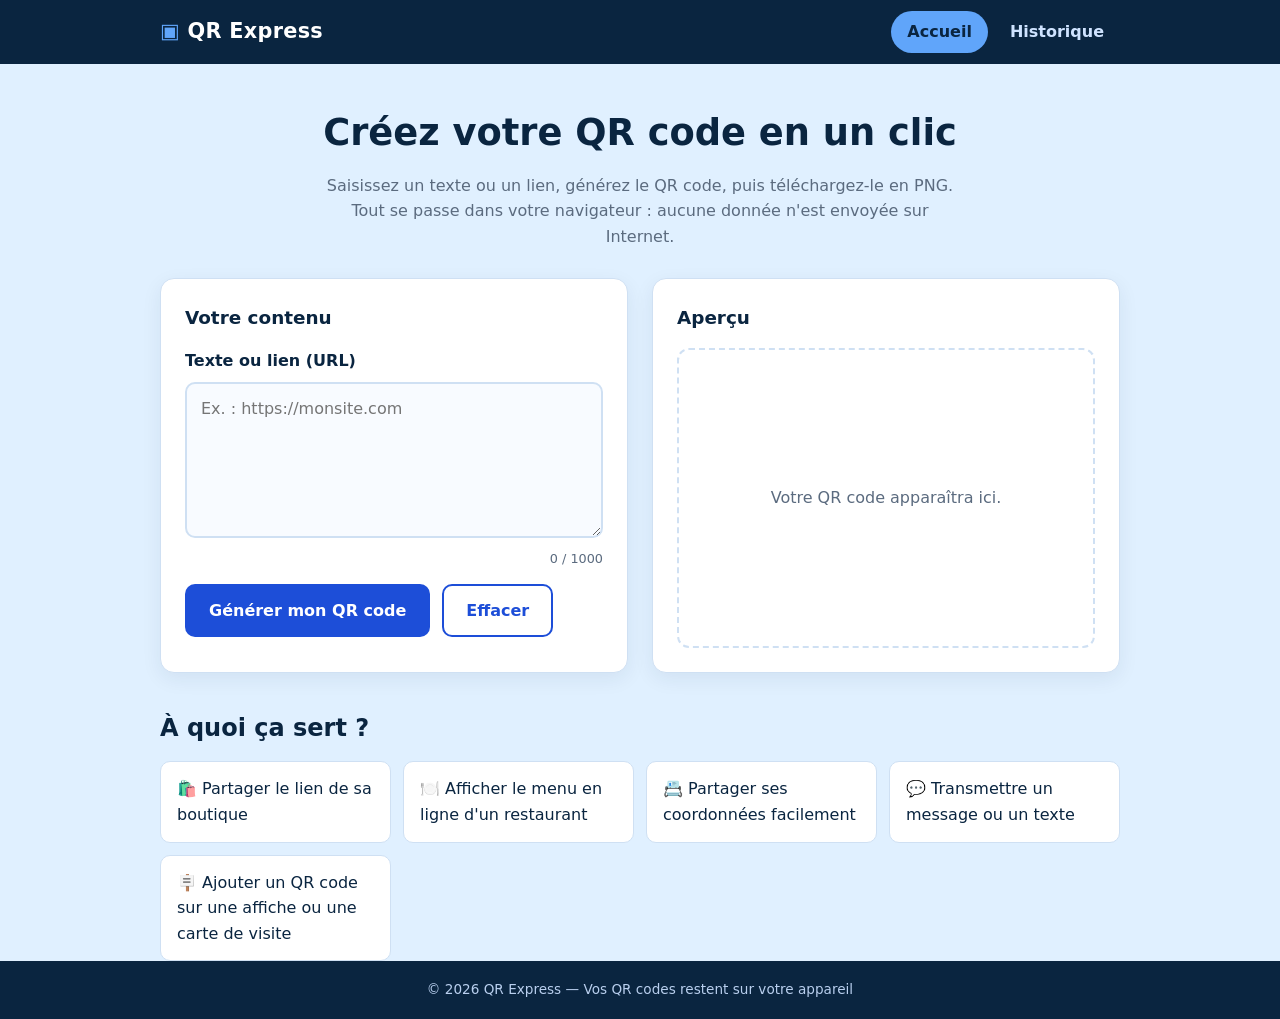
<file: index.html>
<!DOCTYPE html>
<html lang="fr">
<head>
  <meta charset="UTF-8">
  <meta name="viewport" content="width=device-width, initial-scale=1">
  <meta name="description" content="QR Express : transformez un texte ou un lien en QR code, gratuitement et sans inscription.">
  <title>QR Express — Générateur de QR codes</title>
  <link rel="stylesheet" href="style.css">
</head>
<body>
  <header class="entete">
    <div class="conteneur entete-contenu">
      <a class="logo" href="index.html"><span class="logo-icone">▣</span> QR Express</a>
      <nav>
        <a class="actif" href="index.html">Accueil</a>
        <a href="historique.html">Historique</a>
      </nav>
    </div>
  </header>

  <main class="conteneur">
    <section class="intro">
      <h1>Créez votre QR code en un clic</h1>
      <p>Saisissez un texte ou un lien, générez le QR code, puis téléchargez-le en PNG. Tout se passe dans votre navigateur : aucune donnée n'est envoyée sur Internet.</p>
    </section>

    <section class="grille">
      <div class="panneau">
        <h2>Votre contenu</h2>
        <label for="texte">Texte ou lien (URL)</label>
        <textarea id="texte" rows="5" maxlength="1000" placeholder="Ex. : https://monsite.com"></textarea>
        <div class="compteur" id="compteur">0 / 1000</div>

        <div class="boutons">
          <button id="btn-generer" class="btn btn-principal" type="button">Générer mon QR code</button>
          <button id="btn-effacer" class="btn btn-secondaire" type="button">Effacer</button>
        </div>
        <p id="message" class="message" role="status" hidden></p>
      </div>

      <div class="panneau apercu-panneau">
        <h2>Aperçu</h2>
        <div id="apercu" class="apercu">
          <p id="apercu-vide" class="apercu-vide">Votre QR code apparaîtra ici.</p>
          <div id="resultat" hidden>
            <canvas id="qr-canvas" aria-label="QR code généré"></canvas>
            <button id="btn-telecharger" class="btn btn-principal" type="button">Télécharger en PNG</button>
          </div>
        </div>
        <p id="avertissement" class="avertissement" hidden>⚠ Vérifiez bien ce lien avant de partager votre QR code : toute personne qui le scanne sera redirigée vers cette adresse.</p>
      </div>
    </section>

    <section class="usages">
      <h2>À quoi ça sert ?</h2>
      <ul>
        <li>🛍️ Partager le lien de sa boutique</li>
        <li>🍽️ Afficher le menu en ligne d'un restaurant</li>
        <li>📇 Partager ses coordonnées facilement</li>
        <li>💬 Transmettre un message ou un texte</li>
        <li>🪧 Ajouter un QR code sur une affiche ou une carte de visite</li>
      </ul>
    </section>
  </main>

  <footer class="pied">
    <div class="conteneur">© 2026 QR Express — Vos QR codes restent sur votre appareil</div>
  </footer>

  <script src="qrcode.js"></script>
  <script src="utils.js"></script>
  <script src="app.js"></script>
</body>
</html>
</file>
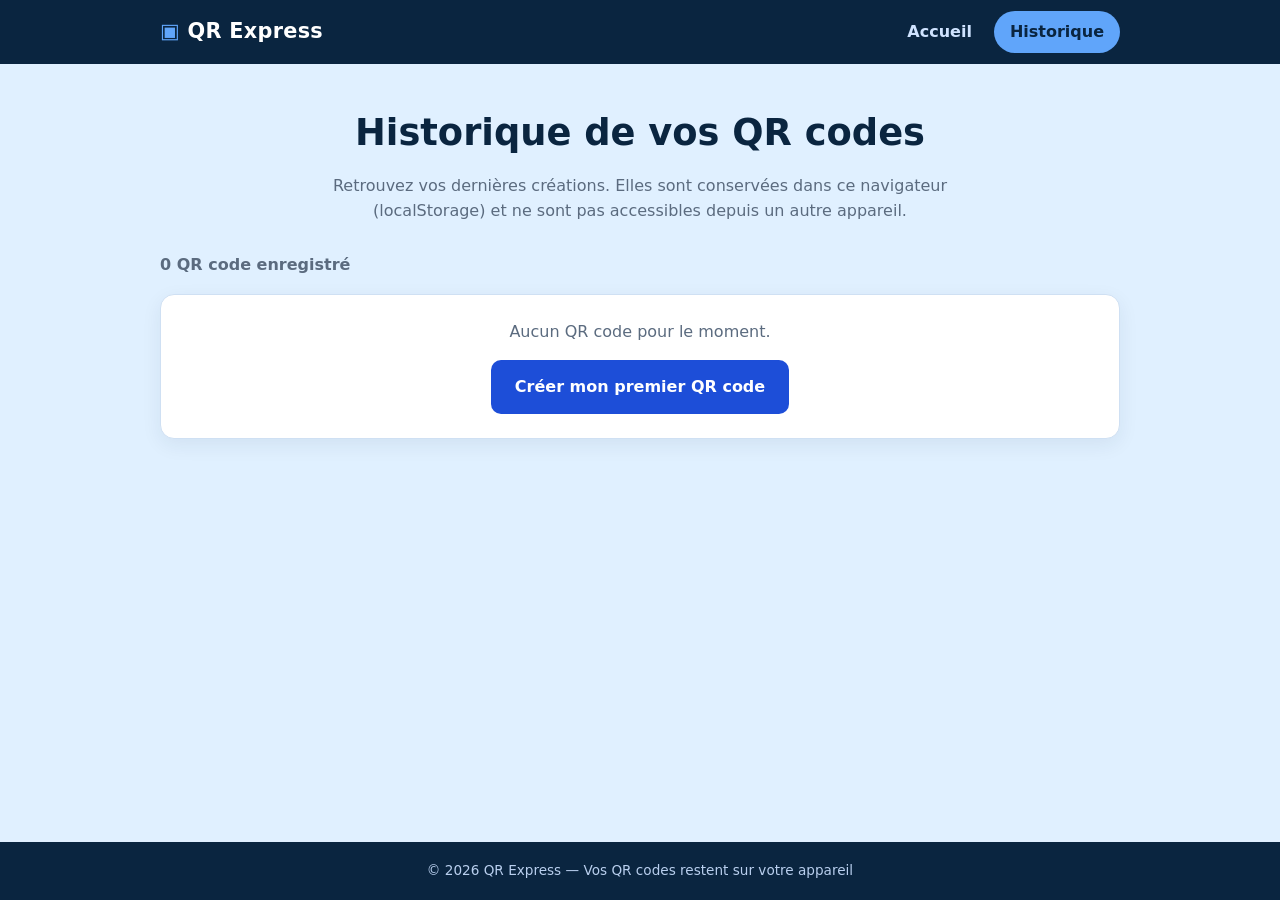
<file: historique.html>
<!DOCTYPE html>
<html lang="fr">
<head>
  <meta charset="UTF-8">
  <meta name="viewport" content="width=device-width, initial-scale=1">
  <title>Historique — QR Express</title>
  <link rel="stylesheet" href="style.css">
</head>
<body>
  <header class="entete">
    <div class="conteneur entete-contenu">
      <a class="logo" href="index.html"><span class="logo-icone">▣</span> QR Express</a>
      <nav>
        <a href="index.html">Accueil</a>
        <a class="actif" href="historique.html">Historique</a>
      </nav>
    </div>
  </header>

  <main class="conteneur">
    <section class="intro">
      <h1>Historique de vos QR codes</h1>
      <p>Retrouvez vos dernières créations. Elles sont conservées dans ce navigateur (localStorage) et ne sont pas accessibles depuis un autre appareil.</p>
    </section>

    <div class="barre-historique">
      <span id="nombre" class="nombre"></span>
      <button id="btn-tout-supprimer" class="btn btn-danger petit" type="button" hidden>Tout supprimer</button>
    </div>

    <div id="liste" class="liste"></div>

    <div id="historique-vide" class="panneau vide" hidden>
      <p>Aucun QR code pour le moment.</p>
      <a class="btn btn-principal" href="index.html">Créer mon premier QR code</a>
    </div>
  </main>

  <footer class="pied">
    <div class="conteneur">© 2026 QR Express — Vos QR codes restent sur votre appareil</div>
  </footer>

  <script src="qrcode.js"></script>
  <script src="utils.js"></script>
  <script src="historique.js"></script>
</body>
</html>
</file>
<file: style.css>
:root {
  --bleu-fonce: #0a2540;
  --bleu: #1d4ed8;
  --bleu-clair: #e0f0ff;
  --bleu-moyen: #60a5fa;
  --blanc: #ffffff;
  --gris: #5b6b7f;
  --bordure: #cfe0f3;
  --rouge: #c0392b;
  --vert: #1e8449;
  --rayon: 14px;
}

* { box-sizing: border-box; margin: 0; padding: 0; }

body {
  font-family: "Segoe UI", system-ui, -apple-system, Roboto, Arial, sans-serif;
  background: var(--bleu-clair);
  color: var(--bleu-fonce);
  line-height: 1.6;
  min-height: 100vh;
  display: flex;
  flex-direction: column;
}

main { flex: 1; padding-bottom: 40px; }

.conteneur { width: 100%; max-width: 1000px; margin: 0 auto; padding: 0 20px; }

/* ---------- En-tête ---------- */
.entete { background: var(--bleu-fonce); color: var(--blanc); position: sticky; top: 0; z-index: 10; }
.entete-contenu { display: flex; align-items: center; justify-content: space-between; height: 64px; }
.logo { color: var(--blanc); text-decoration: none; font-weight: 700; font-size: 1.3rem; letter-spacing: .3px; }
.logo-icone { color: var(--bleu-moyen); }
nav { display: flex; gap: 6px; }
nav a {
  color: #cfe3ff; text-decoration: none; padding: 8px 16px;
  border-radius: 999px; font-weight: 600; transition: background .2s, color .2s;
}
nav a:hover { background: rgba(255, 255, 255, .12); color: var(--blanc); }
nav a.actif { background: var(--bleu-moyen); color: var(--bleu-fonce); }

/* ---------- Intro ---------- */
.intro { text-align: center; padding: 40px 0 28px; }
.intro h1 { font-size: clamp(1.6rem, 4vw, 2.3rem); margin-bottom: 10px; }
.intro p { max-width: 640px; margin: 0 auto; color: var(--gris); }

/* ---------- Panneaux ---------- */
.grille { display: grid; grid-template-columns: 1fr 1fr; gap: 24px; }

.panneau {
  background: var(--blanc); border: 1px solid var(--bordure);
  border-radius: var(--rayon); padding: 24px;
  box-shadow: 0 6px 20px rgba(10, 37, 64, .07);
}
.panneau h2 { font-size: 1.15rem; margin-bottom: 16px; }

label { display: block; font-weight: 600; margin-bottom: 8px; }

textarea {
  width: 100%; resize: vertical; min-height: 120px;
  padding: 12px 14px; font: inherit; color: inherit;
  border: 2px solid var(--bordure); border-radius: 10px; background: #f8fbff;
}
textarea:focus { outline: none; border-color: var(--bleu); background: var(--blanc); }

.compteur { text-align: right; font-size: .8rem; color: var(--gris); margin: 4px 0 14px; }

/* ---------- Boutons ---------- */
.boutons { display: flex; gap: 12px; flex-wrap: wrap; }

.btn {
  display: inline-block; cursor: pointer; text-decoration: none; text-align: center;
  font: inherit; font-weight: 600; padding: 12px 22px;
  border-radius: 10px; border: 2px solid transparent;
  transition: transform .1s, background .2s, box-shadow .2s;
}
.btn:hover { transform: translateY(-1px); }
.btn:active { transform: translateY(0); }
.btn-principal { background: var(--bleu); color: var(--blanc); }
.btn-principal:hover { background: #1740b5; box-shadow: 0 4px 12px rgba(29, 78, 216, .3); }
.btn-secondaire { background: var(--blanc); color: var(--bleu); border-color: var(--bleu); }
.btn-secondaire:hover { background: var(--bleu-clair); }
.btn-danger { background: var(--blanc); color: var(--rouge); border-color: var(--rouge); }
.btn-danger:hover { background: #fdecea; }
.btn.petit { padding: 7px 14px; font-size: .88rem; }

/* ---------- Messages ---------- */
.message { margin-top: 16px; padding: 10px 14px; border-radius: 8px; font-weight: 600; font-size: .92rem; }
.message.erreur { background: #fdecea; color: var(--rouge); }
.message.succes { background: #e6f6ec; color: var(--vert); }
.avertissement {
  margin-top: 16px; padding: 10px 14px; border-radius: 8px;
  background: #fff6e0; color: #8a5a00; font-size: .9rem;
}

/* ---------- Aperçu ---------- */
.apercu {
  min-height: 300px; display: flex; align-items: center; justify-content: center;
  border: 2px dashed var(--bordure); border-radius: 12px; padding: 16px; text-align: center;
}
.apercu-vide { color: var(--gris); }
#resultat { display: flex; flex-direction: column; align-items: center; gap: 16px; }
#resultat[hidden], [hidden] { display: none !important; }
#qr-canvas { width: 100%; max-width: 280px; height: auto; border-radius: 8px; border: 1px solid var(--bordure); }

/* ---------- Usages ---------- */
.usages { margin-top: 36px; }
.usages h2 { margin-bottom: 14px; }
.usages ul { list-style: none; display: grid; grid-template-columns: repeat(auto-fit, minmax(220px, 1fr)); gap: 12px; }
.usages li { background: var(--blanc); border: 1px solid var(--bordure); border-radius: 10px; padding: 14px 16px; }

/* ---------- Historique ---------- */
.barre-historique { display: flex; justify-content: space-between; align-items: center; margin-bottom: 16px; }
.nombre { font-weight: 600; color: var(--gris); }
.liste { display: grid; grid-template-columns: repeat(auto-fill, minmax(420px, 1fr)); gap: 16px; }
.carte {
  display: flex; gap: 16px; align-items: flex-start;
  background: var(--blanc); border: 1px solid var(--bordure);
  border-radius: var(--rayon); padding: 16px; box-shadow: 0 4px 14px rgba(10, 37, 64, .06);
}
.mini-qr { width: 110px; height: 110px; flex-shrink: 0; border: 1px solid var(--bordure); border-radius: 8px; }
.infos { flex: 1; min-width: 0; }
.date { display: block; font-size: .8rem; color: var(--gris); margin-bottom: 4px; }
.contenu {
  display: block; font-weight: 600; word-break: break-word; margin-bottom: 12px; color: var(--bleu);
  display: -webkit-box; -webkit-line-clamp: 3; -webkit-box-orient: vertical; overflow: hidden;
}
p.contenu { color: var(--bleu-fonce); }
.actions { display: flex; gap: 8px; flex-wrap: wrap; }
.vide { text-align: center; }
.vide p { margin-bottom: 16px; color: var(--gris); }

/* ---------- Pied de page ---------- */
.pied { background: var(--bleu-fonce); color: #b9cfee; text-align: center; padding: 18px 0; font-size: .85rem; }

/* ---------- Responsive ---------- */
@media (max-width: 820px) {
  .grille { grid-template-columns: 1fr; }
  .liste { grid-template-columns: 1fr; }
}
@media (max-width: 480px) {
  .entete-contenu { height: auto; padding: 10px 20px; flex-direction: column; gap: 6px; }
  .carte { flex-direction: column; align-items: center; text-align: center; }
  .actions { justify-content: center; }
  .btn { width: 100%; }
  .btn.petit { width: auto; }
}
</file>
